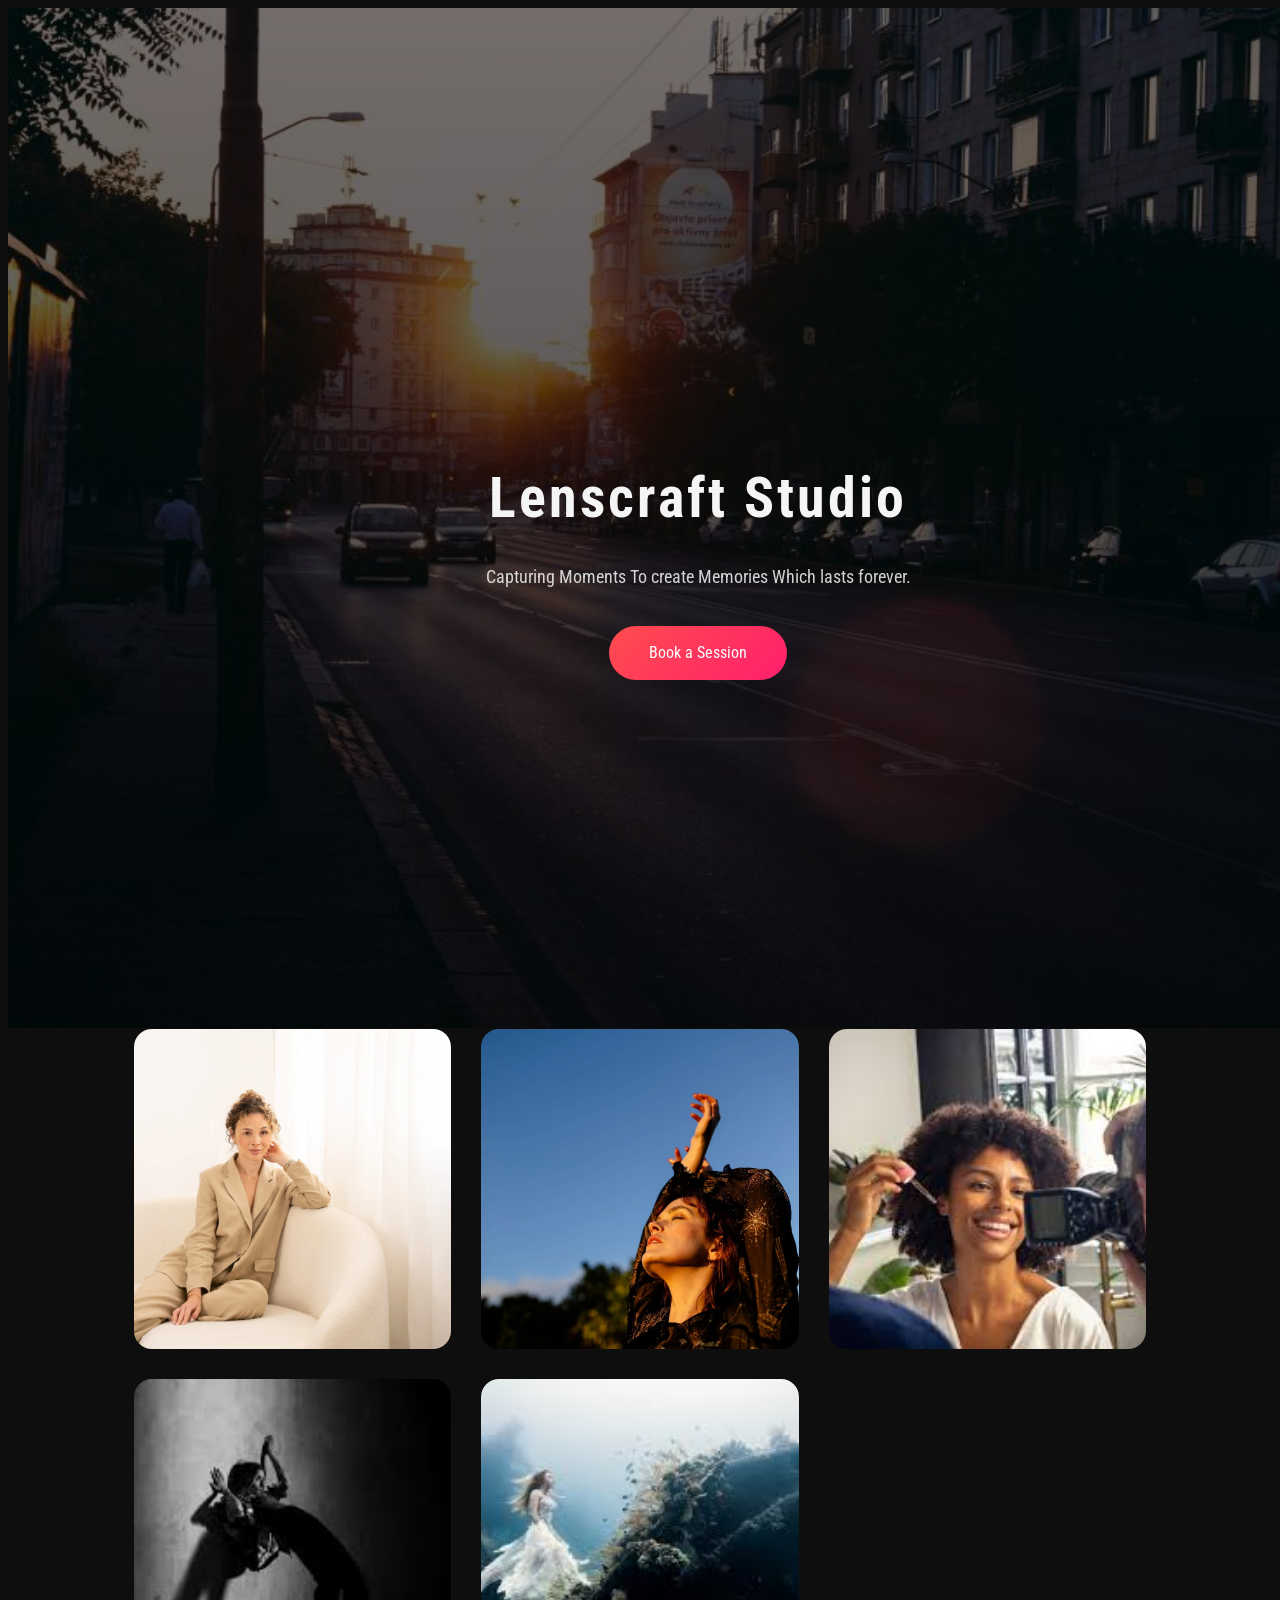
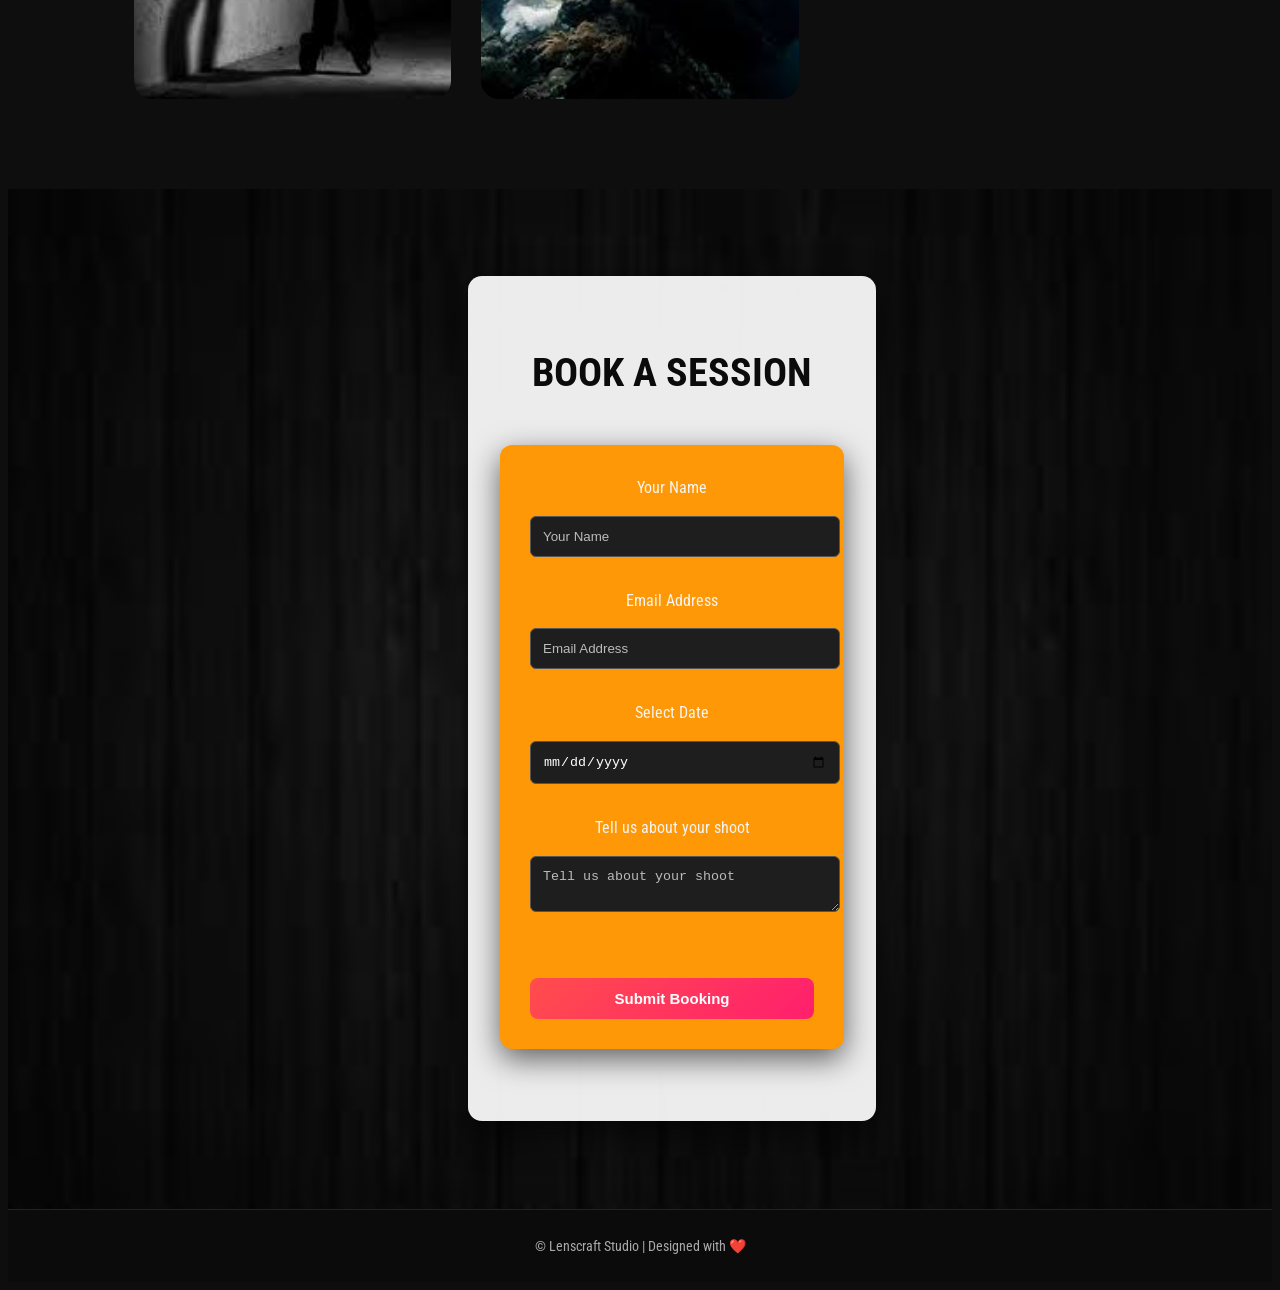
<file: index.html>
<!DOCTYPE html>
<html lang="en">
<head>
  <meta charset="UTF-8">
  <meta name="viewport" content="width=device-width, initial-scale=1.0">
  <title>LensCraft Studio </title>
  <link rel="preconnect" href="https://fonts.googleapis.com">
<link rel="preconnect" href="https://fonts.gstatic.com" crossorigin>
<link href="https://fonts.googleapis.com/css2?family=Roboto+Condensed:ital,wght@0,100..900;1,100..900&display=swap" rel="stylesheet">
</head>
<link rel="stylesheet" href="style.css">
<body>

  <nav class="navbar">
  <div class="nav-container">

    <!-- Logo -->
    <a href="#" class="logo">
      <img src="images/logo.PNG" alt="Lenscraft Studio Logo">
      <span>Lenscraft Studio</span>
    </a>

    <!-- Links -->
    <ul class="nav-links">
      <li><a href="#home">Home</a></li>
      <li><a href="#about">About</a></li>
      <li><a href="#Portflio">Portflio</a></li>
      <li><a href="#booking">Book</a></li>
    </ul>

    <!-- Social Icons -->
    <div class="nav-icons">
      <a href="https://www.instagram.com/ng"> <img src="images/icon1.png" alt="Instagram"></a>
      <a href="https://www.facebook.com/"> <img src="images/icon2.png" alt="facebook"></a>
      <a href="https://x.com"><img src="images/icon3.png" alt="Twitter"></a>
    </div>

  </div>
</nav>
  <!--hero section-->
  <header class="hero" id="home">
    <div class="hero-content">
    <h1>Lenscraft Studio</h1>
    <p>Capturing Moments To create Memories Which lasts forever. </p>
    <a href="#booking" class="btn">Book a Session</a>
    </div>
  </header>
  <!--About-->
  <section class="about-editorial" id="about">
    <div class="about-content">
        <div class="about-left">
            <h2>Lenscraft</h2>
            <p>
                Creative photography studio capturing authentic moments
                with a modern and artistic approach.
            </p>
        </div>

        <div class="about-right">
            <p>© 2026 Lenscraft</p>
            <p>Designed with ❤</p>
        </div>
    </div>
</section>


  <!--Portflio-->
  <section class="Portflio" id="Portflio">
   <h2>OUR WORK</h2>
   <div class="Gallery">
    <img src="images/image1.jpg" alt="weddingPhotoshoot">
    <img src="images/image2.jpg" alt="FriendsPhotoshoot">
    <img src="images/image3.jpg" alt="BrandPhotoshoot">
    <img src="images/image4.webp" alt="PersonalShoot">
    <img src="images/image5.webp" alt="OutdoorShoot">
    <img src="images/image6.jpg" alt="MakeupShoot">
    <img src="images/image7.jpg" alt="DancePhotoshoot">
    <img src="images/image8.jpg" alt="oceanphotoshoot">
   </div>
   </section>
   <!--Booking-->
   <section class="booking" id="booking">
  <div class="form-wrapper">

    <div class="booking-form">
      <h2>BOOK A SESSION</h2>

      <form action="#" method="post">
        
        <label for="name">Your Name</label>
        <input type="text" id="name" name="name" placeholder="Your Name" required>

        <label for="email">Email Address</label>
        <input type="email" id="email" name="email" placeholder="Email Address" required>

        <label for="date">Select Date</label>
        <input type="date" id="date" name="date" required>

        <label for="message">Tell us about your shoot</label>
        <textarea id="message" name="message" placeholder="Tell us about your shoot"></textarea>

        <button type="submit" class="btn">Submit Booking</button>

      </form>
    </div>

  </div>
</section>
   <!--Footer-->
   <footer>
    <p>&copy; Lenscraft Studio | Designed with ❤️</p>
   </footer>
   <script src="script.js"></script>
</body>
</html>
</file>
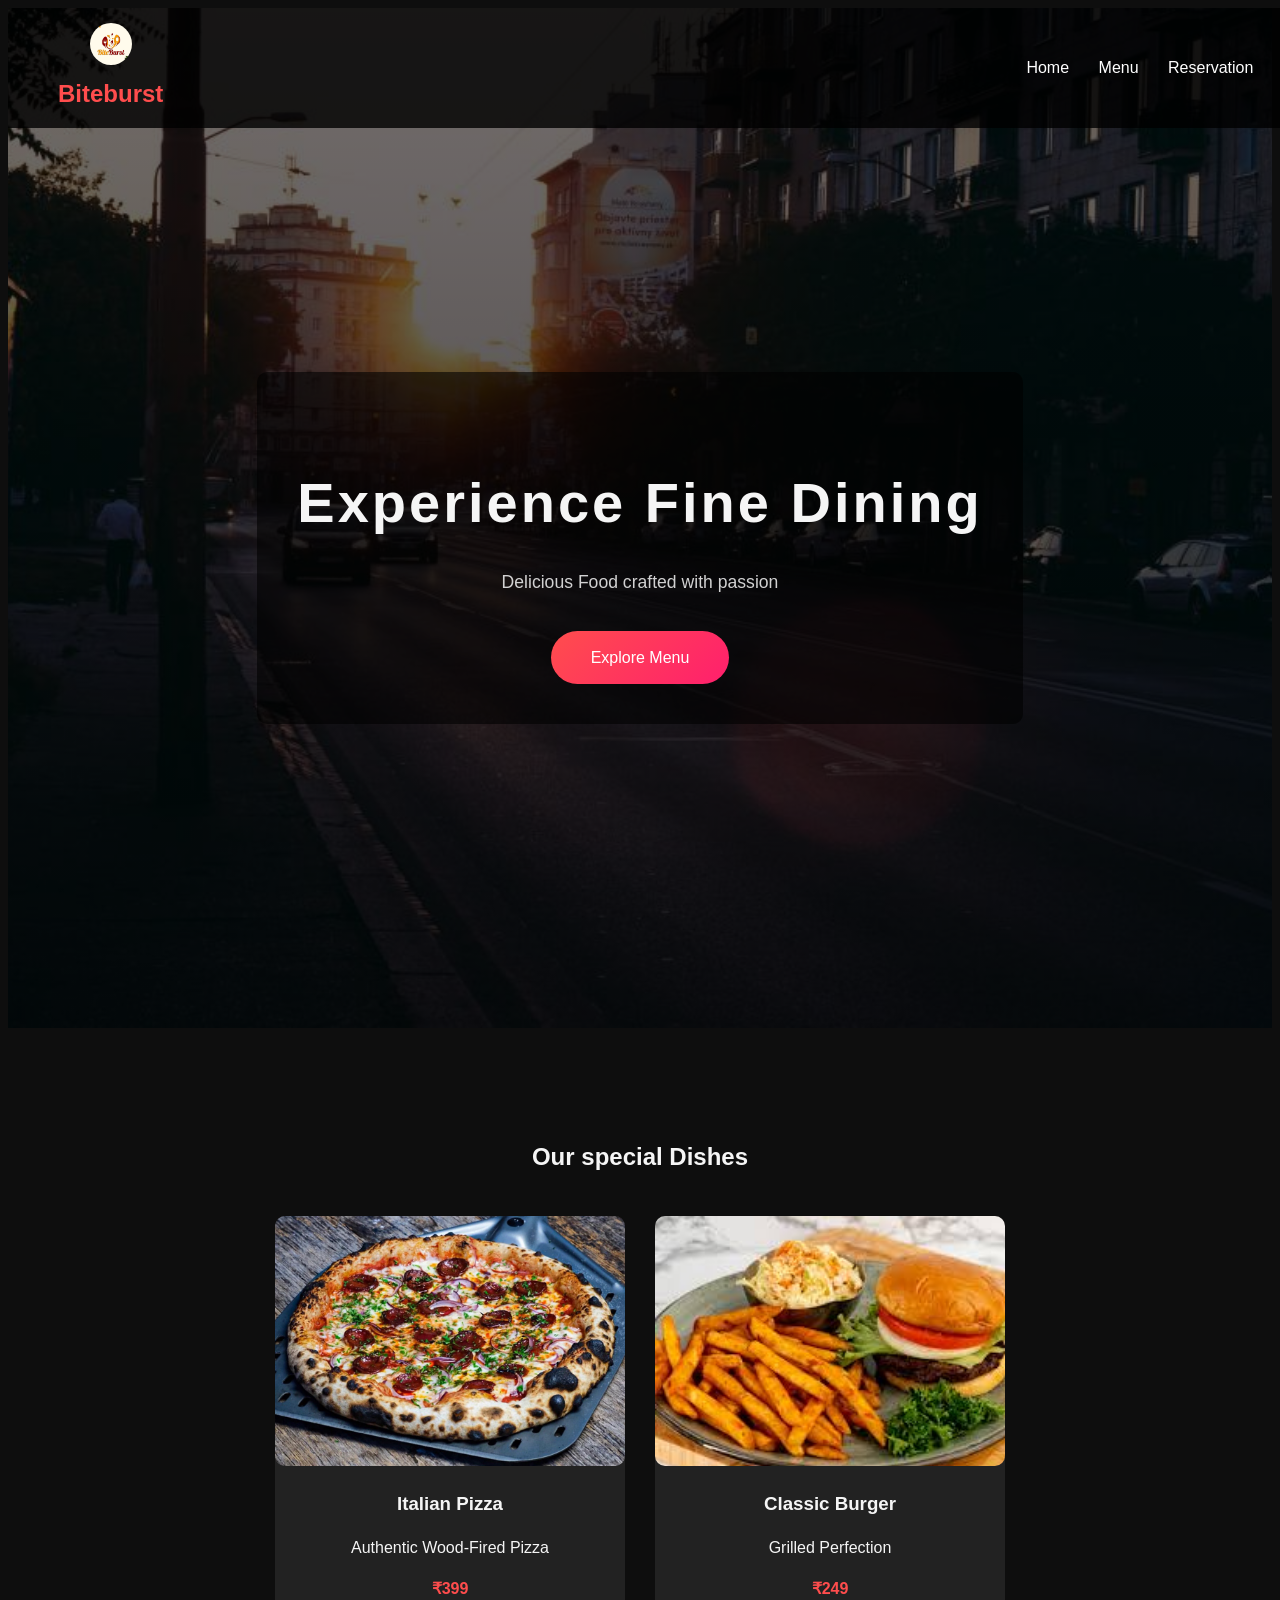
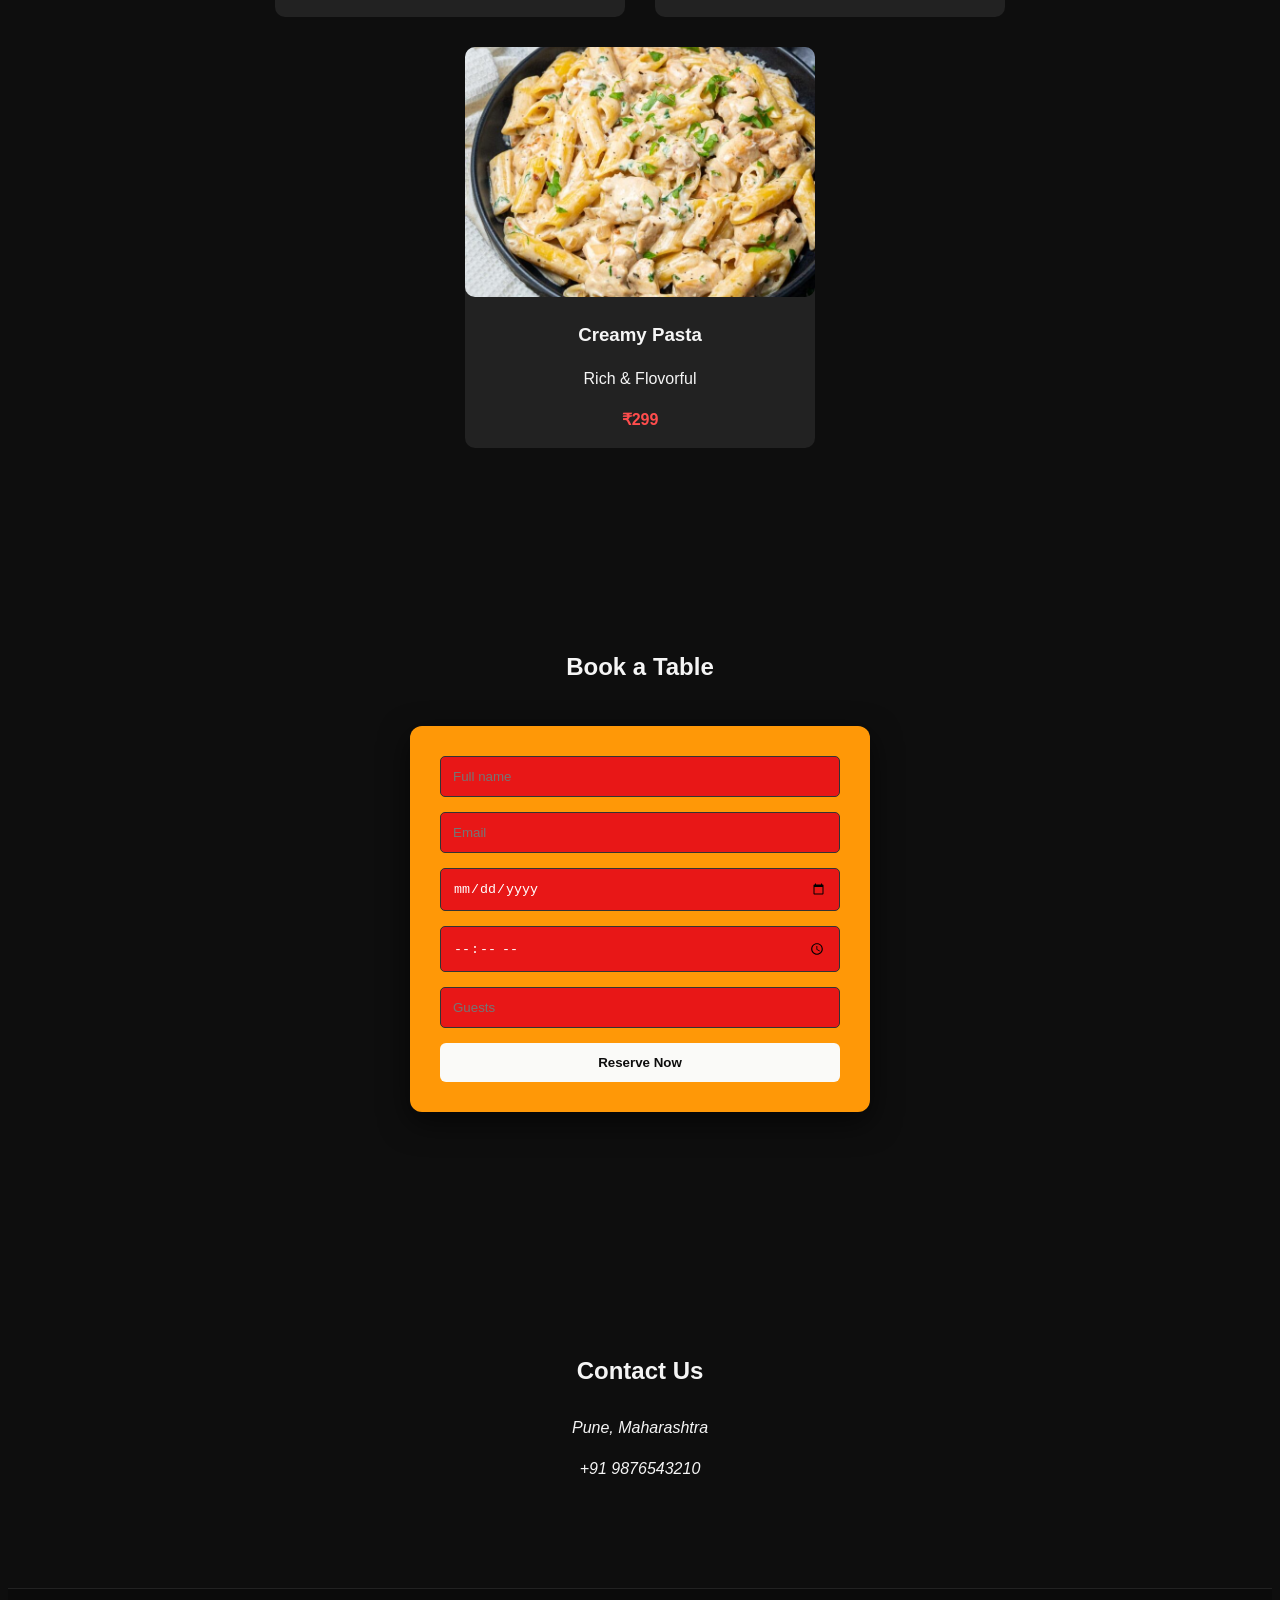
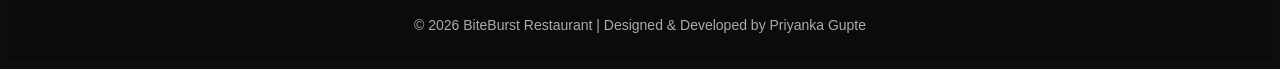
<file: hotel.html>
<!DOCTYPE html>
<html lang="en">
<head>
  <meta charset="UTF-8">
  <meta name="viewport" content="width=device-width, initial-scale=1.0">
  <title>BiteBurst Restaurant</title>
  <link rel="stylesheet" href="style.css">
</head>
<body>
  
  <header>
    <div class="logo">
      <img src="images/logo.webp" alt="logo">
      <span>Biteburst</span>
    </div>
    <nav id="nav">
      <a href="#home">Home</a>
      <a href="#menu">Menu</a>
      <a href="#reservation">Reservation</a>
      <a href="#contact">Contact</a>
    </nav>
    <div class="hamburger" onclick="toggleMenu()">
     ☰
    </div>
  </header>

  <section id="home" class="hero">
    <div class="overlay">
      <h1>Experience Fine Dining</h1>
      <p>Delicious Food crafted with passion</p>
      <a href="#menu" class="btn">Explore Menu</a>
    </div>
  </section>

  <section id="menu" class="menu">
    <h2>Our special Dishes</h2>
    <div class="menu-container">
      <div class="card">
        <img src="images/pizza.jpg" alt="Pizza">
        <h3>Italian Pizza</h3>
        <p>Authentic Wood-Fired Pizza</p>
        <span>₹399</span>
      </div>
      <div class="card">
        <img src="images/burger.jpg" alt="Burger">
        <h3>Classic Burger</h3>
        <p>Grilled Perfection</p>
        <span>₹249</span>
      </div>
      <div class="card">
        <img src="images/pasta.jpg" alt="pasta">
        <h3>Creamy Pasta</h3>
        <p>Rich & Flovorful</p>
        <span>₹299</span>
      </div>
    </div>
  </section>
  <section id="reservation">
    <h2>Book a Table</h2>
    <form id="bookingForm">
      <input type="text" placeholder="Full name" required>
      <input type="email" placeholder="Email" required>
      <input type="date" required>
      <input type="time" required>
      <input type="number" placeholder="Guests" required>
      <button type="submit">Reserve Now</button>
    </form>
  </section>
  <section id="contact">
    <h2>Contact Us</h2>
    <p><i class="fas fa-map-marker-alt"> Pune, Maharashtra</i></p>
    <p><i class="fas fa-phone"> +91 9876543210</i></p>
  </section>
  <footer>
    <p>© 2026 BiteBurst Restaurant | Designed & Developed by Priyanka Gupte</p>
  </footer>
  <script src="script.js"></script>
</body>
</html>
</file>
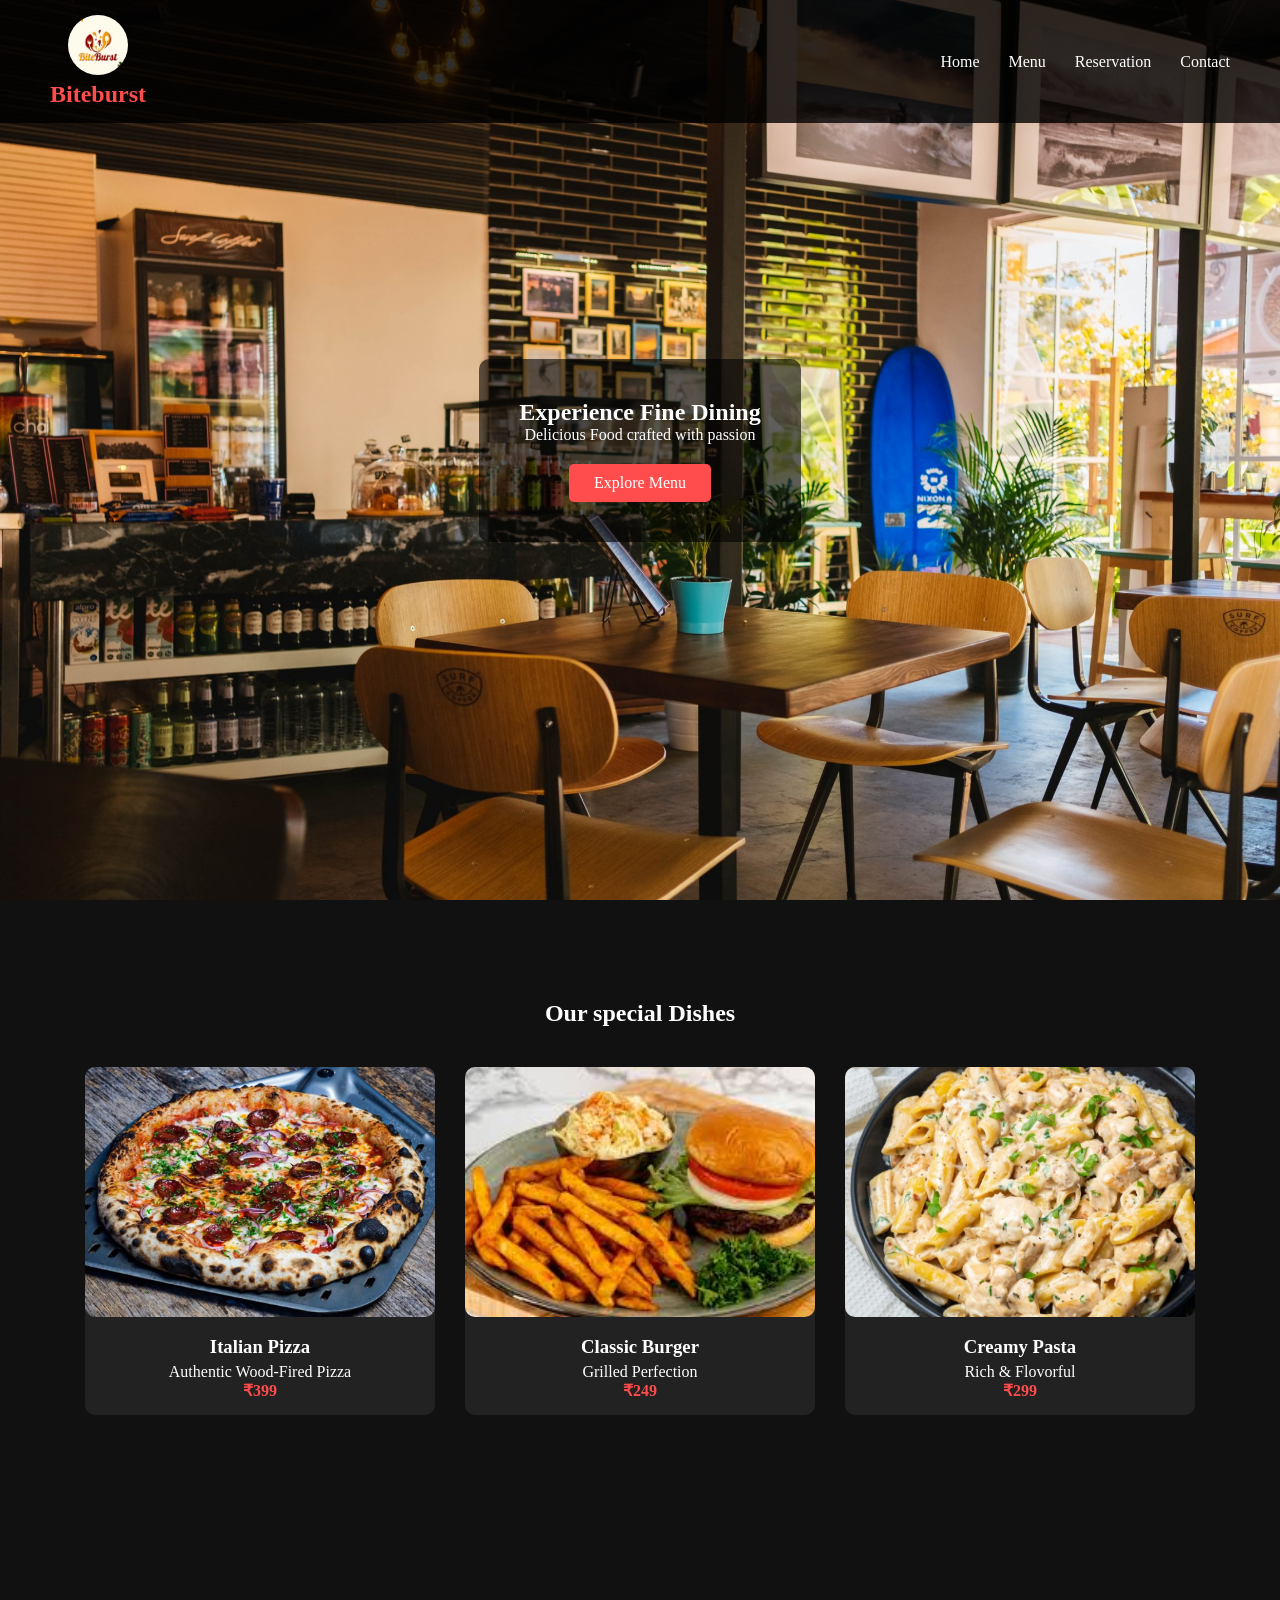
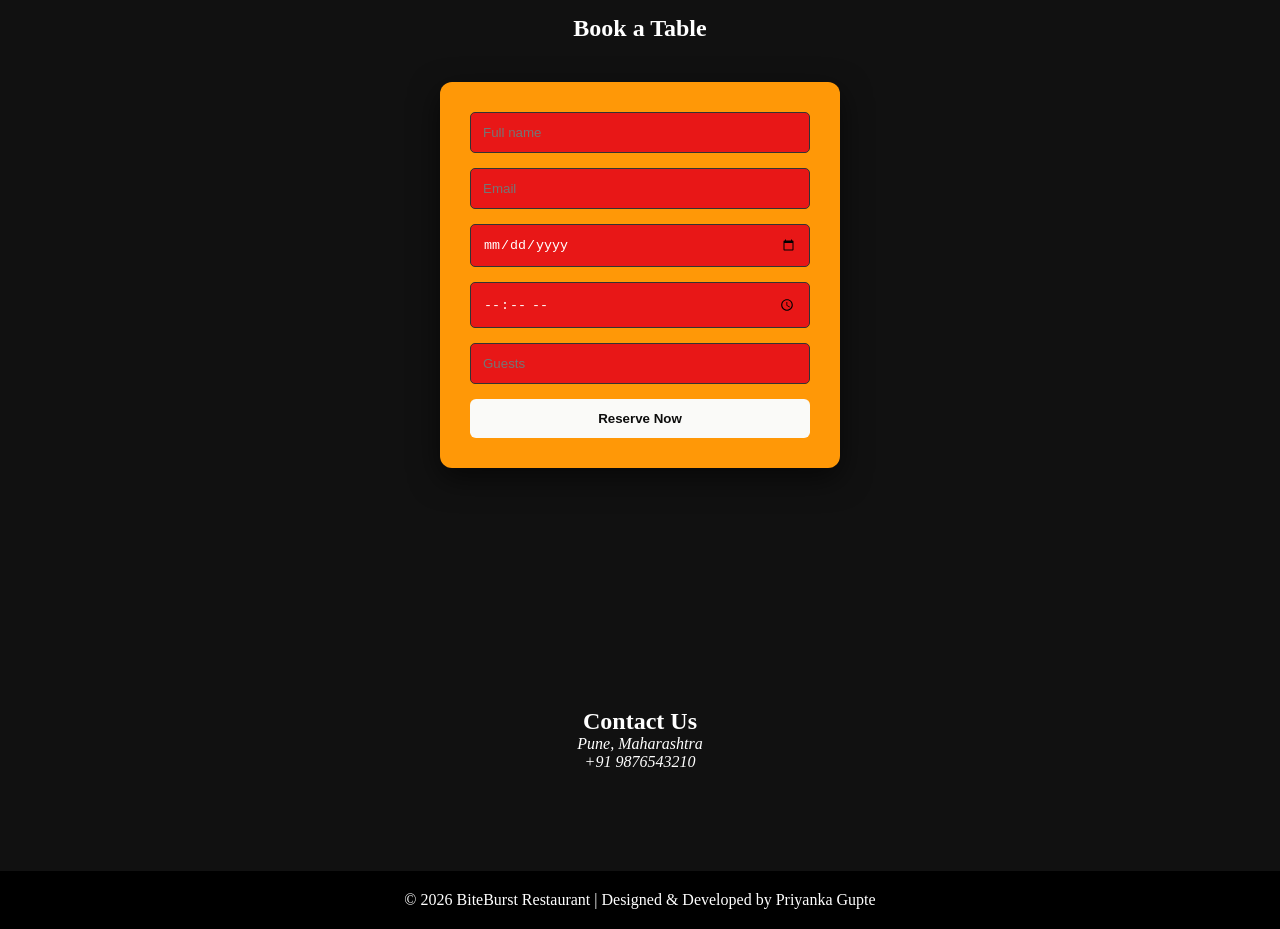
<file: Project-2-Restaurant-Website/hotel.html>
<!DOCTYPE html>
<html lang="en">
<head>
  <meta charset="UTF-8">
  <meta name="viewport" content="width=device-width, initial-scale=1.0">
  <title>BiteBurst Restaurant</title>
  <link rel="stylesheet" href="hotel.css">
</head>
<body>
  
  <header>
    <div class="logo">
      <img src="images/logo.webp" alt="logo">
      <span>Biteburst</span>
    </div>
    <nav id="nav">
      <a href="#home">Home</a>
      <a href="#menu">Menu</a>
      <a href="#reservation">Reservation</a>
      <a href="#contact">Contact</a>
    </nav>
    <div class="hamburger" onclick="toggleMenu()">
     ☰
    </div>
  </header>

  <section id="home" class="hero">
    <div class="overlay">
      <h1>Experience Fine Dining</h1>
      <p>Delicious Food crafted with passion</p>
      <a href="#menu" class="btn">Explore Menu</a>
    </div>
  </section>

  <section id="menu" class="menu">
    <h2>Our special Dishes</h2>
    <div class="menu-container">
      <div class="card">
        <img src="images/pizza.jpg" alt="Pizza">
        <h3>Italian Pizza</h3>
        <p>Authentic Wood-Fired Pizza</p>
        <span>₹399</span>
      </div>
      <div class="card">
        <img src="images/burger.jpg" alt="Burger">
        <h3>Classic Burger</h3>
        <p>Grilled Perfection</p>
        <span>₹249</span>
      </div>
      <div class="card">
        <img src="images/pasta.jpg" alt="pasta">
        <h3>Creamy Pasta</h3>
        <p>Rich & Flovorful</p>
        <span>₹299</span>
      </div>
    </div>
  </section>
  <section id="reservation">
    <h2>Book a Table</h2>
    <form id="bookingForm">
      <input type="text" placeholder="Full name" required>
      <input type="email" placeholder="Email" required>
      <input type="date" required>
      <input type="time" required>
      <input type="number" placeholder="Guests" required>
      <button type="submit">Reserve Now</button>
    </form>
  </section>
  <section id="contact">
    <h2>Contact Us</h2>
    <p><i class="fas fa-map-marker-alt"> Pune, Maharashtra</i></p>
    <p><i class="fas fa-phone"> +91 9876543210</i></p>
  </section>
  <footer>
    <p>© 2026 BiteBurst Restaurant | Designed & Developed by Priyanka Gupte</p>
  </footer>
  <script src="hotel.js"></script>
</body>
</html>
</file>
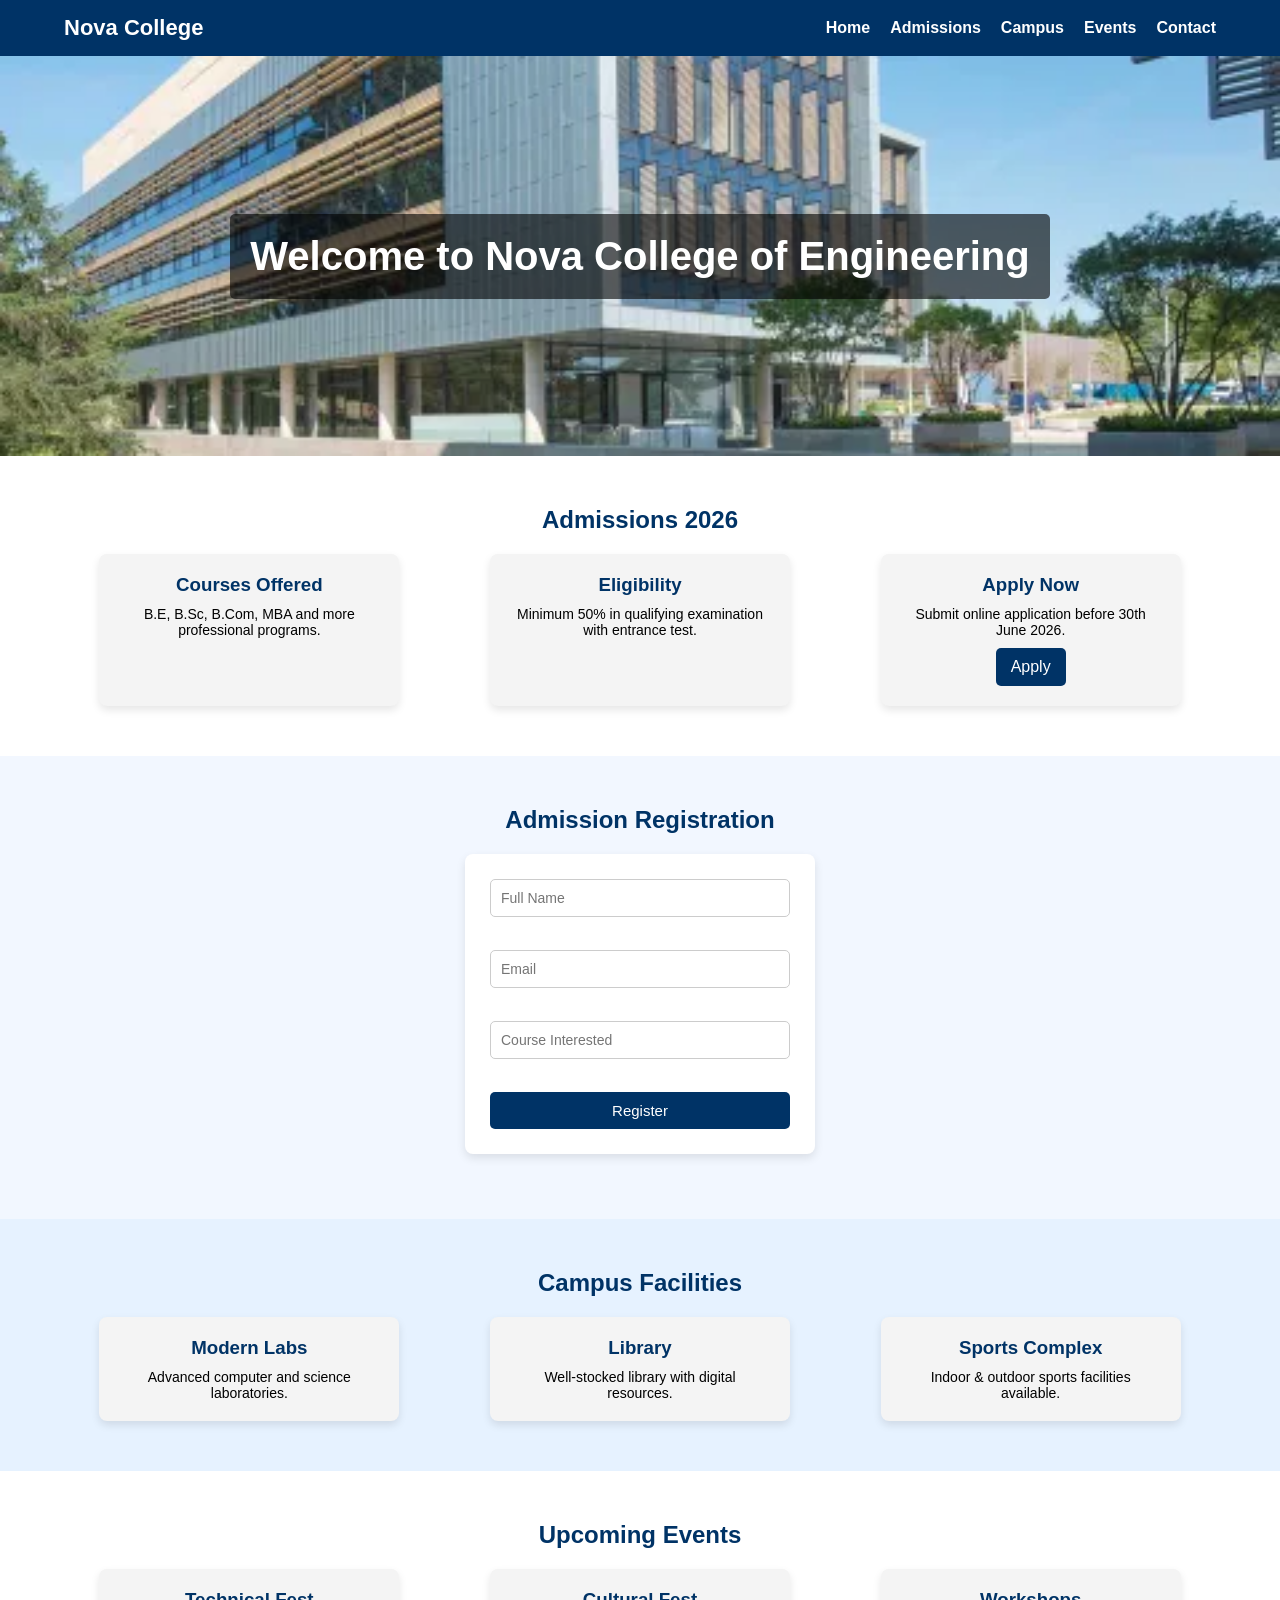
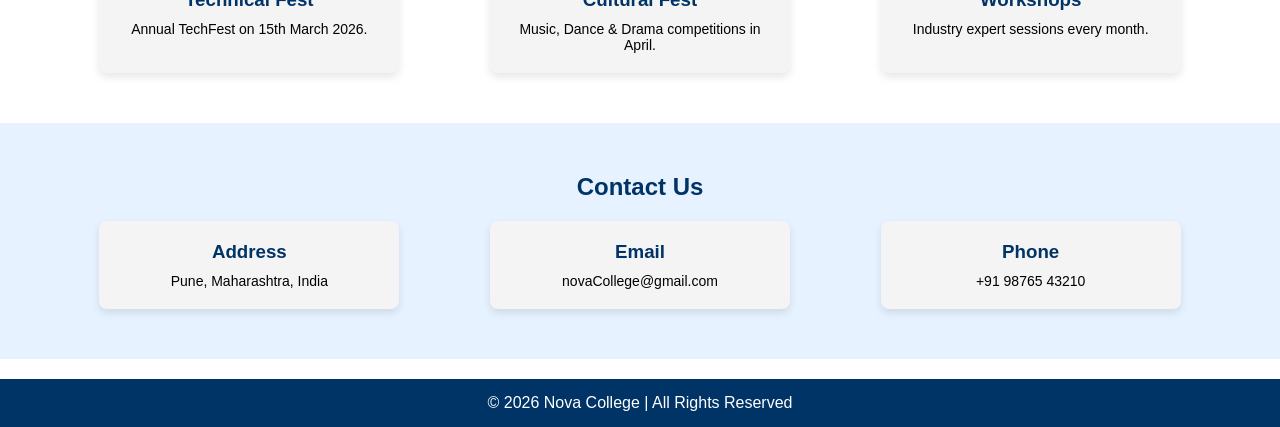
<file: Project-3-College-website/college.html>
<!DOCTYPE html>
<html lang="en">
<head>
<meta charset="UTF-8">
<meta name="viewport" content="width=device-width, initial-scale=1.0">
<title>Nova College</title>
<link rel="stylesheet" href="college.css">
</head>
<body>

<!-- Header -->
<header>
  <div class="container">
    <nav>
      <h1>Nova College</h1>
      <ul>
        <li><a href="#hero">Home</a></li>
        <li><a href="#admissions">Admissions</a></li>
        <li><a href="#campus">Campus</a></li>
        <li><a href="#events">Events</a></li>
        <li><a href="#contact">Contact</a></li>
      </ul>
    </nav>
  </div>
</header>

<!-- Hero Section -->
<div class="hero">
  <h2>Welcome to Nova College of Engineering</h2>
</div>

<!-- Admissions Section -->
<section id="admissions">
  <div class="container">
    <h2>Admissions 2026</h2>
    <div class="card-container">
      <div class="card">
        <h3>Courses Offered</h3>
        <p>B.E, B.Sc, B.Com, MBA and more professional programs.</p>
      </div>
      <div class="card">
        <h3>Eligibility</h3>
        <p>Minimum 50% in qualifying examination with entrance test.</p>
      </div>
      <div class="card">
        <h3>Apply Now</h3>
        <p>Submit online application before 30th June 2026.</p>
        <a href="#register" class="btn">Apply</a>
      </div>
    </div>
  </div>
</section>

  <section id="register">
  <div class="container">
    <h2>Admission Registration</h2>

    <form id="admissionForm">
      <input type="text" id="name" placeholder="Full Name"><br><br>
      <input type="email" id="email" placeholder="Email"><br><br>
      <input type="text" id="course" placeholder="Course Interested"><br><br>
      <button type="submit">Register</button>
    </form>
    <p id="message"></p>
  </div>
</section>


<!-- Campus Section -->
<section id="campus" style="background:#e6f2ff;">
  <div class="container">
    <h2>Campus Facilities</h2>
    <div class="card-container">
      <div class="card">
        <h3>Modern Labs</h3>
        <p>Advanced computer and science laboratories.</p>
      </div>
      <div class="card">
        <h3>Library</h3>
        <p>Well-stocked library with digital resources.</p>
      </div>
      <div class="card">
        <h3>Sports Complex</h3>
        <p>Indoor & outdoor sports facilities available.</p>
      </div>
    </div>
  </div>
</section>

<!-- Events Section -->
<section id="events">
  <div class="container">
    <h2>Upcoming Events</h2>
    <div class="card-container">
      <div class="card">
        <h3>Technical Fest</h3>
        <p>Annual TechFest on 15th March 2026.</p>
      </div>
      <div class="card">
        <h3>Cultural Fest</h3>
        <p>Music, Dance & Drama competitions in April.</p>
      </div>
      <div class="card">
        <h3>Workshops</h3>
        <p>Industry expert sessions every month.</p>
      </div>
    </div>
  </div>
</section>

<!-- Contact Section -->
<section id="contact" style="background:#e6f2ff;">
  <div class="container">
    <h2>Contact Us</h2>
    <div class="card-container">
      <div class="card">
        <h3>Address</h3>
        <p>Pune, Maharashtra, India</p>
      </div>
      <div class="card">
        <h3>Email</h3>
        <p>novaCollege@gmail.com</p>
      </div>
      <div class="card">
        <h3>Phone</h3>
        <p>+91 98765 43210</p>
      </div>
    </div>
  </div>
</section>

<!-- Footer -->
<footer>
  <p>© 2026 Nova College | All Rights Reserved</p>
</footer>
<script src="college.js"></script>
</body>
</html>
</file>
<file: style.css>
<<<<<<< HEAD
*{
  margin:0;
  padding:0;
  box-sizing: border-box;
}
html{
  scroll-behavior: smooth;
}
body{
  background-color: #111;
  color: white;
}

header{
  position:fixed;
  width:100%;
  background-color: rgba(0, 0,0,0.8);
  display:flex;
  justify-content: space-between;
  align-items: center;
  padding: 15px 50px;
  z-index: 1000;
}
.logo span{
  font-size: 24px;
  font-weight:700;
  color:#ff4d4d;
}
.logo img{
  width:60px;
  height:60px;
  border-radius: 50%;
  object-fit: cover;
}
.logo{
  display:flex;
  align-items: center;
  flex-direction:column;
  gap:6px;
}
nav a{
  margin-left:25px;
  text-decoration: none;
  color: white;
  transition: 0.3s;
}
 nav a:hover{
  color:#ff4d4d;
 }
 .hamburger{
  display:none;
  font-size:26px;
  cursor: pointer;
}

.hero{
  height:100vh;
  background: url("images/background.jpg") center/cover no-repeat;
  display:flex;
  justify-content: center;
  align-items: center;
  text-align: center;
}
.overlay{
  background: rgba(0, 0,0,0.6);
  padding:40px;
  border-radius: 10px;
}

hero h1{
  font-size: 48px;
}
.btn{
  display:inline-block;
  margin-top: 20px;
  padding:10px 25px;
  background:#ff4d4d;
  color:white;
  text-decoration: none;
  border-radius: 5px;
  transition: 0.3s;
}
.btn:hover{
  background-color:#e63939;
}
section{
  padding:100px 50px;
  text-align: center;
}

.menu-container{
  display:flex;
  justify-content: center;
  gap:30px;
  flex-wrap: wrap;
  margin-top: 40px;
}
.menu-container img{
  width: 100%;
  height: 250px;
  object-fit: cover;
  border-radius: 10px;
}
.card{
  background: #222;
  width:350px;
  border-radius:10px;
  transition:0.4s;
}
.card:hover{
  transform: translatey(-10px);
}
.card h3{
  margin:15px 0 5px;
}
.card span{
  color:#ff4d4d;
  font-weight: bold;
  display:block;
  margin-bottom: 15px;
}

form{
  max-width: 400px;
  margin:40px auto;
  padding:30px;
  background:#ff9807;
  border-radius: 12px;
  box-shadow: 0 10px 30px rgba(0, 0,0,0.6);
  display:flex;
  flex-direction:column;
  gap:15px;
}
input{
  padding:12px;
  border:1px solid #333;
  border-radius: 5px;
  background: #e81717;
  color: white;
}
input:focus{
  outline:none;
  border-color:#23f23b;
}
button{
  padding:12px;
  border-radius:6px;
  background:#fafaf8 ;
  color:rgb(13, 13, 13);
  font-weight:bold;
  cursor: pointer;
  border:none;
  transition: 0.3s;
}
button:hover{
  background-color:#e63939 ;
  transform: translate(-2px);
}
footer{
  background: #000;
  padding:20px;
  text-align: center;
}
 @media(max-width:768px) {
  nav{
    position:absolute;
    top: 70px;
    right: -100%;
    background: #000;
    flex-direction: column;
    width: 200px;
    transition: 0.3s;
  }

  nav a {
    display: block;
    margin: 20px;
  }

  nav.active {
    right: 0;
  }

  .hamburger {
    display: block;
  }

  header {
    padding: 15px 20px;
  }
  .hero h1 {
    font-size: 30px;
  }
  }
 



=======
.{
  margin: 0;
  padding:0;
  box-sizing: border-box;
}

body{
  font-family: "Roboto Condensed", sans-serif;
  background-color: #0e0e0e;
  color: #f5f5f5;
  line-height: 1.6;
}


.navbar {
    position: fixed;
    top: 0;
    width: 100%;
    background: rgba(15,15,15,0.95);
    z-index: 1000;
}

.nav-container {
    max-width: 1200px;
    margin: auto;
    padding: 12px 24px;
    display: flex;
    align-items: center;
    justify-content: space-between;
}


.logo {
    display: flex;
    align-items: center;
    gap: 10px;
    text-decoration: none;
    font-weight: 600;
    font-size: 18px;
}

.logo img {
    width: 42px;
    height: 42px;
    border-radius: 50%;
    object-fit: cover;
}


.nav-links {
    list-style: none;
    display: flex;
    gap: 22px;
}

.nav-links li a {
    color: white;
    text-decoration: none;
    transition: 0.3s;
}

.nav-links li a:hover {
    color: #ff4d4d;
    text-decoration: underline;;
}

.nav-icons img {
    width: 30px;
    height: 30px;
    border-radius: 50%;
    margin-left: 14px;
    transition: 0.3s;
}

.nav-icons img:hover {
    transform: scale(1.15);
    filter: brightness(1);
}


.hero {
    padding-top: 90px;
}

.hero{
  min-height:100vh;
  background:
     linear-gradient(rgba(0,0,0,0.55),rgba(0,0,0,0.75)),
     url(images/hero2.jpg) center/cover no-repeat;
     display:flex;
     align-items: center;
     justify-content: center;
     text-align: center;
     padding-bottom:30px;
}

.hero h1{
  font-size: 3.5rem;
  letter-spacing: 3px;
  margin-bottom: 20px;
}

.hero p{
  max-width: 600px;
  margin: auto;
  font-size:1.1rem;
  opacity: 0.85;
}

.btn{
display:inline-block;
margin-top: 35px;
padding: 14px 40px;
background: linear-gradient(135deg, #ff4d4d, #ff1f6d);
 color: #fff;
 text-decoration: none;
 border-radius: 40px;
 border:none
cursor:pointer;
transition: 0.3s ease;
}

.btn:hover {
    transform: translateY(-2px);
    box-shadow: 0 12px 25px rgba(0,0,0,0.25);
}

section{
  padding:90px 10%;
  text-align: center;
}

section h2{
  font-size 2.6rem;
  margin-bottom: 24px;
}
.about-editorial{
  min-width:100vh;
  background:url(images/about-bg.jpg) center/cover no-repeat;
  position:relative;
  display:flex;
  align-items: center;
  justify-content: center;
  backdrop-filter: blur(4px);
  -webkit-backdrop-filter: blur(4px);
}


.about-content{
 position:relative;
 z-index:2; 
 max-width:900px;
 width:90%;
 padding:4rem 5rem;
 background: rgba(245,240,235,0.9);
 border-radius:22px;
 display:flex;
 justify-content: space-between;
 align-items: center;
 gap:3rem;
}

.about-left h2{
  font-size: 2.6rem;
  letter-spacing: 3px;
  margin-bottom: 1.2rem;
  color:#222;
}

.about-left p{
  max-width:420px;
  font-size:1.05rem;
  line-height:1.7;
  color:#444;
}

.about-right{
  text-align: right;
  font-size: 0.85rem;
  letter-spacing: 1px;
  color:#666;
}

/*RESPONSIVE*/
@media(max-width:768px){
  .about-content{
    flex-direction:column;
    text-align: center;
    padding:3rem 2rem;
  }
  .about-right{
    text-align: center;
  }
} 

portfolio h2{
  font-size: 2.5rem;
  margin-bottom: 20px;
}

.Gallery{
  display:grid;
  grid-template-columns: repeat(auto-fit,minmax(260px,1fr));
  gap:30px;
  margin-top: 40px;
  margin-bottom: 0;
}

.Gallery img{
  width:100%;
  height: 320px;
  object-fit:cover;
  border-radius:18px;
  transition:0.4s ease;
}

.Gallery img:hover{
  transform:scale(1.07);
  box-shadow:0 25px 60px rgba(0,0,0,0.8);
}
.Portflio h2{
   width: 100%;
    margin: -32px -32px 24px -32px; 
    padding: 16px;
    text-align: center;
    background:linear-gradient(135deg, #ff4d4d, #ff1f6d);
    color: #ffffff;
    font-weight: 600;
    letter-spacing: 0.5px;
    border-radius: 14px 14px 14px 14px;
}

.booking {
    min-height: 100vh;
    padding: 60px 20px;

    background:
        linear-gradient(rgba(0,0,0,0.55), rgba(0,0,0,0.55)),
        url("images/booking-bg3.jpg") center / cover no-repeat;

    display: flex;
    align-items: center;
    justify-content: center;
}
  

.booking-form {
    max-width: 520px;
    width: 100%;
    padding: 32px;
    background: rgba(249, 248, 248, 0.95);
    border-radius: 14px;
    box-shadow: 0 12px 35px rgba(0,0,0,0.6);
}

/* Title */
.booking-form h2 {
  font-size: 2.5rem;
    text-align: center;
    color: #0b0b0b;
    margin-bottom: 24px;
}


.booking-form input,
.booking-form textarea {
    width: 100%;
    padding: 12px;
    margin-bottom: 16px;
    background: #1e1e1e;
    border: 1px solid #555;
    color: #ffffff;
    border-radius: 6px;
}

.booking-form input::placeholder,
.booking-form textarea::placeholder {
    color: #bbb;
}

.booking-form input:focus,
.booking-form textarea:focus {
    outline: none;
    border-color: #c0392b;
    background: #252525;
}

.booking-form .btn {
    width: 100%;
    padding: 12px;
    background: linear-gradient(135deg, #ff4d4d, #ff1f6d);
    color: #ffffff;
    border: none;
    border-radius: 8px;
    font-size: 15px;
    cursor: pointer;
    transition: all 0.3s ease;
}

.booking-form .btn:hover {
    background: linear-gradient(135deg, #ff3b3b, #8e1114);
    transform: translateY(-1px);
}


@media (max-width: 600px) {
    .booking-form {
        padding: 24px;
    }
}

footer {
    background: #0b0b0b;
    color: #aaa;
    text-align: center;
    padding: 25px 15px;
    font-size: 14px;
    border-top: 1px solid #222;
}

footer p {
    margin: 0;
}

footer span,
footer a {
    color: #ff4d4d;
    text-decoration: none;
}

footer a:hover {
    text-decoration: underline;
}
>>>>>>> b20c12a70d52d674918f89f1668eca9255a9917b
</file>
<file: Project-2-Restaurant-Website/hotel.css>
*{
  margin:0;
  padding:0;
  box-sizing: border-box;
}
html{
  scroll-behavior: smooth;
}
body{
  background-color: #111;
  color: white;
}

header{
  position:fixed;
  width:100%;
  background-color: rgba(0, 0,0,0.8);
  display:flex;
  justify-content: space-between;
  align-items: center;
  padding: 15px 50px;
  z-index: 1000;
}
.logo span{
  font-size: 24px;
  font-weight:700;
  color:#ff4d4d;
}
.logo img{
  width:60px;
  height:60px;
  border-radius: 50%;
  object-fit: cover;
}
.logo{
  display:flex;
  align-items: center;
  flex-direction:column;
  gap:6px;
}
nav a{
  margin-left:25px;
  text-decoration: none;
  color: white;
  transition: 0.3s;
}
 nav a:hover{
  color:#ff4d4d;
 }
 .hamburger{
  display:none;
  font-size:26px;
  cursor: pointer;
}

.hero{
  height:100vh;
  background: url("images/background.jpg") center/cover no-repeat;
  display:flex;
  justify-content: center;
  align-items: center;
  text-align: center;
}
.overlay{
  background: rgba(0, 0,0,0.6);
  padding:40px;
  border-radius: 10px;
}

hero h1{
  font-size: 48px;
}
.btn{
  display:inline-block;
  margin-top: 20px;
  padding:10px 25px;
  background:#ff4d4d;
  color:white;
  text-decoration: none;
  border-radius: 5px;
  transition: 0.3s;
}
.btn:hover{
  background-color:#e63939;
}
section{
  padding:100px 50px;
  text-align: center;
}

.menu-container{
  display:flex;
  justify-content: center;
  gap:30px;
  flex-wrap: wrap;
  margin-top: 40px;
}
.menu-container img{
  width: 100%;
  height: 250px;
  object-fit: cover;
  border-radius: 10px;
}
.card{
  background: #222;
  width:350px;
  border-radius:10px;
  transition:0.4s;
}
.card:hover{
  transform: translatey(-10px);
}
.card h3{
  margin:15px 0 5px;
}
.card span{
  color:#ff4d4d;
  font-weight: bold;
  display:block;
  margin-bottom: 15px;
}

form{
  max-width: 400px;
  margin:40px auto;
  padding:30px;
  background:#ff9807;
  border-radius: 12px;
  box-shadow: 0 10px 30px rgba(0, 0,0,0.6);
  display:flex;
  flex-direction:column;
  gap:15px;
}
input{
  padding:12px;
  border:1px solid #333;
  border-radius: 5px;
  background: #e81717;
  color: white;
}
input:focus{
  outline:none;
  border-color:#23f23b;
}
button{
  padding:12px;
  border-radius:6px;
  background:#fafaf8 ;
  color:rgb(13, 13, 13);
  font-weight:bold;
  cursor: pointer;
  border:none;
  transition: 0.3s;
}
button:hover{
  background-color:#e63939 ;
  transform: translate(-2px);
}
footer{
  background: #000;
  padding:20px;
  text-align: center;
}
 @media(max-width:768px) {
  nav{
    position:absolute;
    top: 70px;
    right: -100%;
    background: #000;
    flex-direction: column;
    width: 200px;
    transition: 0.3s;
  }

  nav a {
    display: block;
    margin: 20px;
  }

  nav.active {
    right: 0;
  }

  .hamburger {
    display: block;
  }

  header {
    padding: 15px 20px;
  }
  .hero h1 {
    font-size: 30px;
  }
  }
</file>
<file: Project-3-College-website/college.css>
/* Reset */
* {
  margin: 0;
  padding: 0;
  box-sizing: border-box;
  font-family: Arial, sans-serif;
}

/* Navbar */
header {
  background: #003366;
  color: white;
  padding: 15px 0;
}

.container {
  width: 90%;
  margin: auto;
}

nav {
  display: flex;
  justify-content: space-between;
  align-items: center;
}

nav h1 {
  font-size: 22px;
}

nav ul {
  list-style: none;
  display: flex;
  gap: 20px;
}

nav ul li a {
  text-decoration: none;
  color: white;
  font-weight: bold;
}

nav ul li a:hover {
  color: #ffcc00;
}

/* Hero Section */
.hero {
  background: url("images/herobackground.webp") no-repeat center center/cover;
  height: 400px;
  color: white;
  display: flex;
  justify-content: center;
  align-items: center;
  text-align: center;
}

.hero h2 {
  font-size: 40px;
  background: rgba(0,0,0,0.6);
  padding: 20px;
  border-radius: 5px;
}

/* Sections */
section {
  padding: 50px 0;
}

section h2 {
  text-align: center;
  margin-bottom: 20px;
  color: #003366;
}

.card-container {
  display: flex;
  justify-content: space-around;
  flex-wrap: wrap;
  gap: 20px;
}

.card {
  background: #f4f4f4;
  padding: 20px;
  width: 300px;
  border-radius: 8px;
  box-shadow: 0 4px 8px rgba(0,0,0,0.1);
  text-align: center;
}

.card h3 {
  margin-bottom: 10px;
  color: #003366;
}

.card p {
  font-size: 14px;
}

/* Button */
.btn {
  display: inline-block;
  margin-top: 10px;
  padding: 10px 15px;
  background: #003366;
  color: white;
  text-decoration: none;
  border-radius: 5px;
}

.btn:hover {
  background: #ffcc00;
  color: black;
}

/* Registration Section */
#register {
  background: #f2f7ff;
  padding: 50px 0;
  text-align: center;
}

#register h2 {
  margin-bottom: 20px;
  color: #003366;
}

/* Form Styling */
#admissionForm {
  width: 350px;
  margin: auto;
  background: white;
  padding: 25px;
  border-radius: 8px;
  box-shadow: 0 4px 10px rgba(0,0,0,0.1);
}

/* Input Fields */
#admissionForm input {
  width: 100%;
  padding: 10px;
  margin-bottom: 15px;
  border: 1px solid #ccc;
  border-radius: 5px;
  font-size: 14px;
}

#admissionForm input:focus {
  border-color: #003366;
  outline: none;
}

/* Button */
#admissionForm button {
  width: 100%;
  padding: 10px;
  background: #003366;
  color: white;
  border: none;
  border-radius: 5px;
  cursor: pointer;
  font-size: 15px;
}

#admissionForm button:hover {
  background: #ffcc00;
  color: black;
}

/* Message Styling */
#message {
  margin-top: 15px;
  font-weight: bold;
}

/* Footer */
footer {
  background: #003366;
  color: white;
  text-align: center;
  padding: 15px 0;
  margin-top: 20px;
}

/* Responsive */
@media (max-width: 768px) {
  nav ul {
    flex-direction: column;
    gap: 10px;
  }

  .card-container {
    flex-direction: column;
    align-items: center;
  }

  .hero h2 {
    font-size: 25px;
  }
}
</file>
